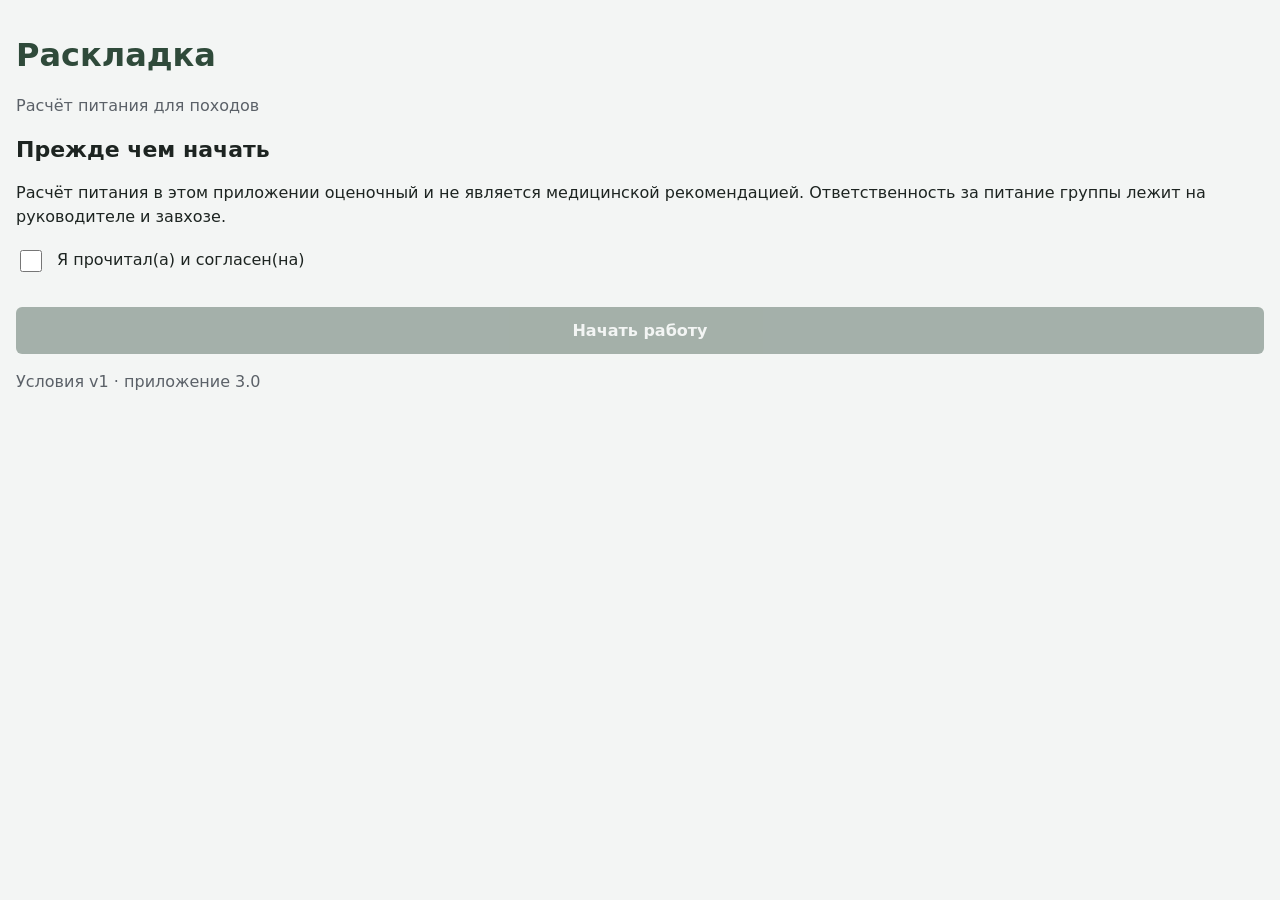
<file: index.html>
<!doctype html>
<html lang="ru">
<head>
<meta charset="utf-8">
<meta name="viewport" content="width=device-width, initial-scale=1">
<title>Раскладка</title>
<meta http-equiv="refresh" content="0; url=%D0%A0%D0%B0%D1%81%D0%BA%D0%BB%D0%B0%D0%B4%D0%BA%D0%B0.html">
<!-- Переход на файл запуска: старые ссылки на index.html (в том числе сайт на GitHub Pages) продолжают работать. -->
</head>
<body>
<p><a href="%D0%A0%D0%B0%D1%81%D0%BA%D0%BB%D0%B0%D0%B4%D0%BA%D0%B0.html">Открыть «Раскладку»</a></p>
<script>location.replace('%D0%A0%D0%B0%D1%81%D0%BA%D0%BB%D0%B0%D0%B4%D0%BA%D0%B0.html');</script>
</body>
</html>
</file>
<file: styles.css>
:root {
  --bg: #F3F5F4; --text: #1D2421; --primary: #2F4A3A; --muted: #5B6168;
  --accent: #2E6FD8; --warn: #C8741A; --line: #cfd5d2; --on-primary: #F3F5F4;
}
:root[data-theme="dark"] {
  --bg: #161A18; --text: #E6EAE8; --primary: #7FB095; --muted: #9AA1A7;
  --accent: #6FA3F0; --warn: #E39A4A; --line: #2f3633; --on-primary: #161A18;
}
* { box-sizing: border-box; }
html, body { margin: 0; height: 100%; }
body {
  background: var(--bg); color: var(--text);
  font: 16px/1.45 system-ui, -apple-system, "Segoe UI", Roboto, sans-serif;
  -webkit-text-size-adjust: 100%;
}
#app { display: flex; flex-direction: column; height: 100%; max-width: 720px; margin: 0 auto; }
header {
  display: flex; align-items: center; justify-content: space-between;
  padding: 12px 16px; border-bottom: 1px solid var(--line);
  padding-top: calc(12px + env(safe-area-inset-top));
}
header h1 { margin: 0; font-size: 20px; color: var(--primary); }
main { flex: 1; overflow-y: auto; padding: 16px; }
h2 { margin: 0 0 12px; font-size: 22px; }
.muted { color: var(--muted); }
.empty { padding: 24px 0; color: var(--muted); }
button { font: inherit; cursor: pointer; }
.btn {
  background: var(--primary); color: var(--on-primary); border: 0;
  padding: 12px 20px; border-radius: 6px; font-weight: 600; width: 100%;
}
.btn:disabled { opacity: .4; cursor: not-allowed; }
.icon-btn { background: none; border: 0; color: var(--text); font-size: 24px; padding: 4px 8px; }
nav.tabs { display: flex; border-top: 1px solid var(--line); padding-bottom: env(safe-area-inset-bottom); }
nav.tabs button {
  flex: 1; background: none; border: 0; padding: 14px 4px; color: var(--muted);
  border-top: 3px solid transparent; font-size: 14px;
}
nav.tabs button.on { color: var(--primary); border-top-color: var(--primary); font-weight: 700; }
.subtabs { display: flex; border-bottom: 1px solid var(--line); margin-bottom: 16px; }
.subtabs button {
  flex: 1; background: none; border: 0; padding: 10px; color: var(--muted);
  border-bottom: 3px solid transparent;
}
.subtabs button.on { color: var(--primary); border-bottom-color: var(--primary); font-weight: 700; }
.list { list-style: none; margin: 0; padding: 0; }
.list li { padding: 14px 0; border-bottom: 1px solid var(--line); display: flex; justify-content: space-between; align-items: center; }
.cfgbtn { border: 1px solid var(--line); border-radius: 6px; padding: 4px 10px; font-size: 13px; color: var(--accent); background: none; margin: 0 0 0 12px; cursor: pointer; white-space: nowrap; font: inherit; font-size: 13px; }
.list li .lval { margin-left: auto; }
.ctl .cfgbtn { margin-left: 8px; }
.list li button { background: none; border: 0; color: inherit; width: 100%; text-align: left; padding: 0; display: flex; justify-content: space-between; }
.seg { display: flex; border: 1px solid var(--line); border-radius: 6px; overflow: hidden; }
.seg button { background: none; border: 0; color: var(--text); padding: 8px 12px; }
.seg button.on { background: var(--primary); color: var(--on-primary); }
.welcome { padding: 32px 16px; overflow-y: auto; height: 100%; }
.welcome h1 { color: var(--primary); margin: 0; }
label.check { display: flex; gap: 12px; align-items: flex-start; margin: 20px 0; }
label.check input { width: 22px; height: 22px; margin-top: 2px; }
.back { background: none; border: 0; color: var(--accent); padding: 0 0 12px; }
h3 { margin: 20px 0 6px; font-size: 16px; color: var(--primary); }
.fld { display: flex; justify-content: space-between; align-items: center; gap: 12px; padding: 8px 0; border-bottom: 1px solid var(--line); }
.fld label { flex: 1; color: var(--muted); }
.fld .ctl { display: flex; align-items: center; gap: 6px; max-width: 60%; flex-wrap: wrap; justify-content: flex-end; }
.fld input:not([type=checkbox]), .fld select { font: inherit; color: var(--text); background: transparent; border: 0; border-bottom: 1px solid var(--muted); padding: 4px; width: 120px; text-align: right; }
.fld input[type=checkbox] { width: 22px; height: 22px; }
.fld select { background: var(--bg); }
.unit { font-size: 13px; }
.q { width: 20px; height: 20px; margin-left: 6px; border-radius: 50%; border: 1px solid var(--accent); color: var(--accent); background: none; font-size: 12px; padding: 0; }
.help { margin: 4px 0 8px; padding: 8px 10px; border-left: 3px solid var(--accent); font-size: 14px; }
.chips { display: flex; gap: 6px; flex-wrap: wrap; margin: 8px 0; }
.chips button { background: none; border: 1px solid var(--line); color: var(--text); border-radius: 6px; padding: 6px 10px; }
.chips button.on { background: var(--primary); color: var(--on-primary); border-color: var(--primary); }
.seg { flex-wrap: wrap; }
.btn { margin-top: 12px; }
.btn.ghost { background: none; color: var(--text); border: 1px solid var(--line); }
.btn.danger { background: none; color: var(--warn); border: 1px solid var(--warn); }
.mini { background: none; border: 1px solid var(--line); color: var(--muted); border-radius: 6px; font-size: 12px; padding: 3px 8px; }
.dot, .dotc { color: var(--warn); }
.prose { white-space: pre-line; }
.pv { color: var(--accent); border-bottom: 1px dashed var(--accent); cursor: pointer; font-weight: 600; }
.drop { border-top: 2px solid var(--line); padding-top: 6px; margin-top: 8px; }
.drop-zone { border: 1px dashed var(--muted); border-radius: 6px; padding: 16px; text-align: center; }
.warnmsg { color: var(--warn); }
.warnbox { border: 1px solid var(--warn); background: color-mix(in srgb, var(--warn) 12%, transparent); border-radius: 8px; padding: 10px 12px; margin: 10px 0; }
.small { font-size: 13px; }
.two { display: flex; gap: 8px; }
#prof { touch-action: none; display: block; }
#prof .area { fill: var(--primary); opacity: .18; }
#prof .ln { fill: none; stroke: var(--primary); stroke-width: 1.5; }
#prof .mk line { stroke: var(--accent); stroke-width: 2; }
#prof .mk circle { fill: var(--accent); cursor: ew-resize; }
.search { width: 100%; font: inherit; padding: 10px; border: 1px solid var(--line); border-radius: 6px; background: transparent; color: var(--text); }
.plist li { padding: 6px 0; gap: 8px; justify-content: flex-start; }
.sw input { width: 22px; height: 22px; }
.plist li > button { flex: 1; }
.metrics { display: grid; grid-template-columns: repeat(auto-fit, minmax(100px, 1fr)); gap: 12px; margin: 8px 0; }
.metrics > div, .nums > div { display: flex; flex-direction: column; }
.big { font-size: 22px; font-weight: 700; line-height: 1.2; }
.good { color: var(--primary); } .bad { color: var(--warn); }
.dcard { border-top: 2px solid var(--line); padding: 12px 0; }
.dh { display: flex; justify-content: space-between; flex-wrap: wrap; gap: 6px; }
.nums { display: grid; grid-template-columns: repeat(auto-fit, minmax(110px, 1fr)); gap: 10px; margin: 10px 0; }
.warnlist { color: var(--warn); padding-left: 18px; }
details summary { color: var(--accent); cursor: pointer; padding: 4px 0; }
.tbl { overflow-x: auto; } .tbl table { border-collapse: collapse; font-size: 13px; } .tbl td, .tbl th { padding: 3px 8px; text-align: right; border-bottom: 1px solid var(--line); white-space: nowrap; } .tbl th { color: var(--muted); font-weight: 500; }
.meals { display: grid; grid-template-columns: 1fr; margin-top: 8px; }
.meal { display: flex; flex-direction: column; text-align: left; background: none; border: 0; border-bottom: 1px solid var(--line); color: var(--text); padding: 8px 0; }
.mh { color: var(--primary); font-weight: 600; font-size: 13px; } .mn { font-weight: 500; }
.shop li { display: block; } .shop li label { display: flex; gap: 12px; align-items: flex-start; } .shop li input { width: 22px; height: 22px; margin-top: 2px; } .shop li.done { opacity: .5; text-decoration: line-through; }
.bigfont { font-size: 20px; } .bigfont .small { font-size: 16px; }
.pk { padding: 6px 0; border-bottom: 1px solid var(--line); }
.filebtn { display: block; text-align: center; cursor: pointer; }
@media print { header, nav.tabs, .subtabs, .btn, .two, .back { display: none !important; } body, main { overflow: visible !important; height: auto !important; } #app { height: auto; max-width: none; } }
.subtabs { overflow-x: auto; }
.subtabs button { flex: 1 0 auto; padding: 10px 12px; white-space: nowrap; }

/* ===== Десктопная раскладка (v2): меню слева, контент на всю ширину ===== */
#app { max-width: none; margin: 0; display: block; height: 100%; }
.shell { display: grid; grid-template-columns: 200px 1fr; height: 100%; }
.side { border-right: 1px solid var(--line); display: flex; flex-direction: column; padding: 16px 0; overflow-y: auto; }
.logo { font-size: 20px; font-weight: 700; color: var(--primary); padding: 0 20px 16px; }
.side nav.tabs { display: flex; flex-direction: column; border: 0; padding: 0; }
.side nav.tabs button, .setbtn { text-align: left; padding: 12px 20px; border: 0; border-left: 4px solid transparent; background: none; color: var(--text); font-size: 16px; flex: none; }
.side nav.tabs button.on, .setbtn.on { border-left-color: var(--primary); color: var(--primary); font-weight: 700; background: color-mix(in srgb, var(--primary) 10%, transparent); border-top: 0; }
.setbtn { margin-top: auto; color: var(--muted); width: 100%; cursor: pointer; }
.shell > main { padding: 20px 28px; overflow-y: auto; min-width: 0; }
.cols2 { display: grid; grid-template-columns: minmax(0, 1fr) minmax(0, 1fr); gap: 28px; align-items: start; }
.menupanel { position: sticky; top: 0; }
@media (max-width: 1000px) { .cols2 { grid-template-columns: 1fr; } .menupanel { position: static; } }
@media (max-width: 700px) { .shell { grid-template-columns: 1fr; grid-template-rows: auto 1fr; } .side { flex-direction: row; flex-wrap: wrap; padding: 4px; border-right: 0; border-bottom: 1px solid var(--line); } .logo { display: none; } .side nav.tabs { flex-direction: row; flex-wrap: wrap; } .side nav.tabs button, .setbtn { padding: 8px 10px; border-left: 0; margin: 0; width: auto; } .shell > main { padding: 12px; } }
@media print { .side { display: none !important; } .shell { display: block; } }
.overlay { position: fixed; inset: 0; background: rgba(0,0,0,.45); display: flex; align-items: center; justify-content: center; z-index: 50; padding: 16px; }
.modal { background: var(--bg); color: var(--text); border: 1px solid var(--line); border-radius: 8px; width: min(640px, 100%); max-height: 90vh; display: flex; flex-direction: column; }
.mh2 { display: flex; justify-content: space-between; align-items: center; padding: 12px 18px; border-bottom: 1px solid var(--line); font-size: 18px; }
.mbody { padding: 12px 18px 18px; overflow-y: auto; }
.req { background: color-mix(in srgb, var(--warn) 22%, transparent); }
.dtable { width: 100%; border-collapse: collapse; font-size: 14px; }
.dtable th { text-align: left; color: var(--muted); font-weight: 500; padding: 6px 8px; border-bottom: 2px solid var(--line); white-space: nowrap; }
.dtable td { padding: 7px 8px; border-bottom: 1px solid var(--line); white-space: nowrap; cursor: pointer; }
.dtable tr:hover td { background: color-mix(in srgb, var(--primary) 8%, transparent); }
.dtable td.rest { color: var(--muted); }
.segrow { display: flex; gap: 6px; align-items: center; padding: 4px 0; flex-wrap: wrap; }
.segrow select, .segrow input { font: inherit; color: var(--text); background: var(--bg); border: 1px solid var(--line); border-radius: 4px; padding: 3px 6px; width: auto; max-width: 150px; }
.btn[disabled] { opacity: .4; cursor: not-allowed; }
.btnrow { display: flex; gap: 8px; flex-wrap: wrap; margin: 10px 0; } .btnrow .btn { width: auto; margin: 0; }
.tabrow { display: flex; align-items: center; gap: 4px; margin: 6px 0; }
.tabstrip { display: flex; gap: 4px; overflow-x: hidden; flex: 1; scroll-behavior: smooth; }
.stab { flex: none; background: none; border: 1px solid var(--line); border-bottom: 3px solid transparent; border-radius: 6px 6px 0 0; padding: 8px 14px; color: var(--text); white-space: nowrap; cursor: grab; }
.stab.on { border-bottom-color: var(--primary); color: var(--primary); font-weight: 700; background: color-mix(in srgb, var(--primary) 10%, transparent); }
.stab.over { outline: 2px dashed var(--accent); }
.tarrow { background: none; border: 1px solid var(--line); color: var(--text); border-radius: 6px; width: 30px; height: 36px; font-size: 20px; }
.addset { width: auto; margin: 0 0 0 6px; padding: 8px 14px; white-space: nowrap; }
.ptable td:first-child { width: 30px; } .ptable input { width: 18px; height: 18px; }
.selrow label { display: flex; gap: 8px; align-items: center; color: var(--muted); }
.selrow select, #psel, #sp, #sm { font: inherit; color: var(--text); background: var(--bg); border: 1px solid var(--line); border-radius: 4px; padding: 4px 8px; }
.mgrid td { white-space: normal; vertical-align: top; } .mcell { cursor: pointer; } .mgrid th { white-space: nowrap; }
tr.off td { opacity: .45; }
</file>
